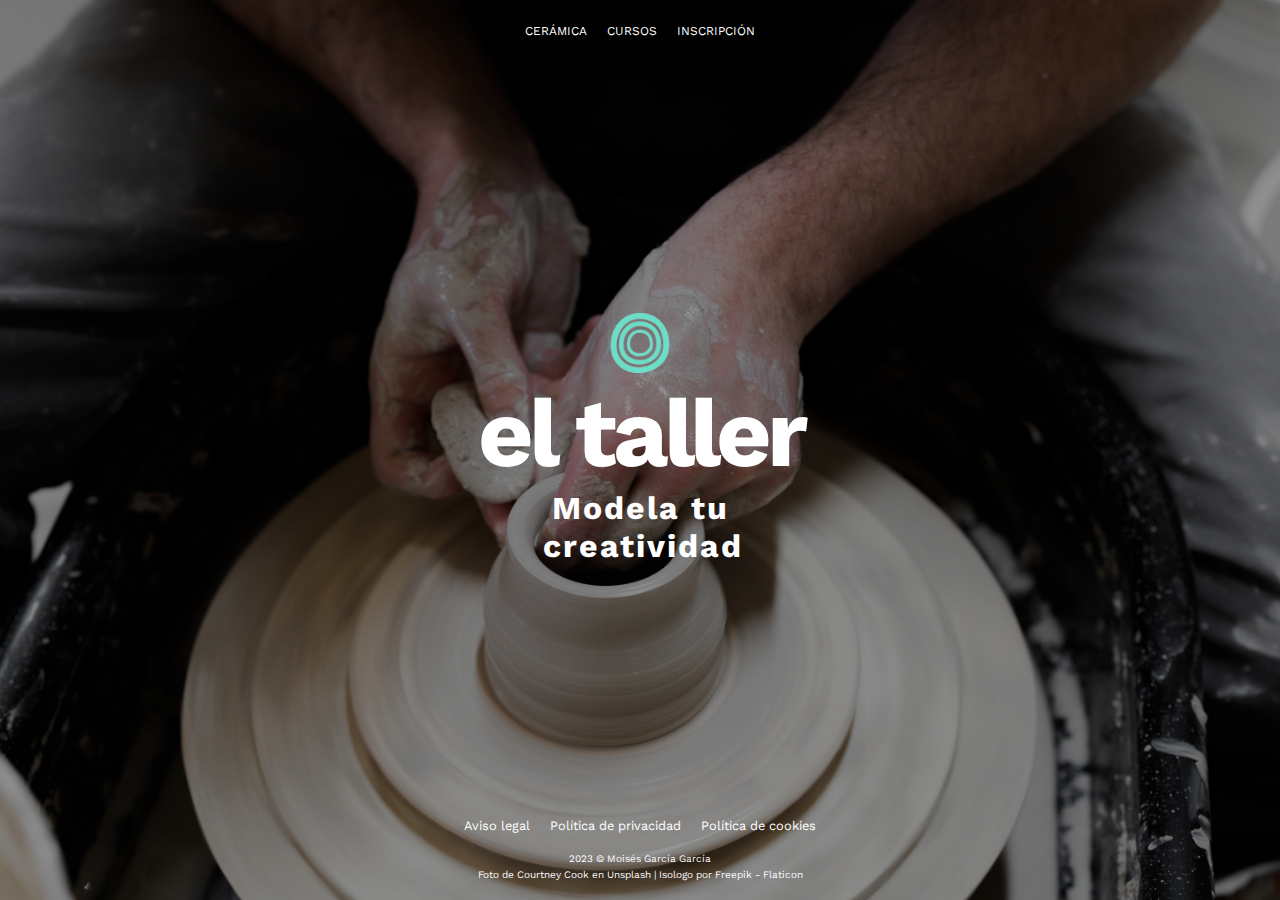
<file: index.html>
<!DOCTYPE html>
<!-- Declaramos que el documento es HTML5 -->
<html lang="es" id="portada">
<head>
    <!-- Definimos la codificación de caracteres como UTF-8 para soportar caracteres especiales como acentos y símbolos -->
    <meta charset="UTF-8">
    <!-- Ajustamos el diseño para que se adapte a diferentes tamaños de pantalla (responsive design) -->
    <meta name="viewport" content="width=device-width, initial-scale=1.0">
    <!-- Proporcionamos una descripción del contenido de la página, útil para motores de búsqueda -->
    <meta name="description" content="Página principal de un taller de alfarería.">
    <!-- Especificamos el título de la página que aparece en la pestaña del navegador -->
    <title>Pagina inicio del taller de alfarería</title>
    <!-- Enlazamos el archivo CSS que contiene los estilos de la página -->
    <link rel="stylesheet" href="css/estilos.css">
    <!-- Preconectamos con Google Fonts para mejorar la carga de fuentes personalizadas -->
    <link rel="preconnect" href="https://fonts.googleapis.com">
    <link rel="preconnect" href="https://fonts.gstatic.com" crossorigin>
    <!-- Enlazamos una fuente específica desde Google Fonts -->
    <link href="https://fonts.googleapis.com/css2?family=Work+Sans:ital,wght@0,100..900;1,100..900&display=swap" rel="stylesheet">
</head>
<!-- al bode li ponemos un classe para aplicar estilos globales -->
<body class="Texto--fondoNegro">
    <!-- Iniciamos el encabezado de la página -->
    <header class="index__sinfondo">
        <!-- Creamos un menú de navegación -->
        <nav>
            <!-- inicializamos la lista desordenada -->
            <ul id="portada--cabezera__masAbajo" class="portada--ul">
                <!-- Elemento de lista que contiene un enlace al apartado "Cerámica" -->
                <li>
                    <a href="que-es-la-ceramica.html" class="enlaces--NOTexto">CERÁMICA</a>
                </li>
                <!-- Elemento de lista que contiene un enlace al apartado "Cursos" -->
                <li>
                    <a href="cursos.html" class="enlaces--NOTexto">CURSOS</a>
                </li>
                <!-- Elemento de lista que contiene un enlace al apartado "Inscripción" -->
                <li>
                    <a href="inscripcion-cursos.html" class="enlaces--NOTexto">INSCRIPCIÓN</a>
                </li>
            </ul>
        </nav>
    </header>
    <!-- Inicio del contenido principal de la página -->
    <main>
        <!-- inicializamos una sección que contreda el contenido en sí -->
        <section>
            <!-- Mostramos el logotipo-->
            <img src="img/isologo-taller.png" alt="Isologo de El Taller" class="isologo">
            <!-- y el título principal con el nombre del taller -->
            <h1>el taller</h1>
            <!--por ultimo añadimos un p con un estilo propio -->
            <p class="portada-p">Modela tu creatividad</p>
        </section>
    </main>
    <!-- Inicio del pie de página -->
    <footer class="index__sinfondo" id="portada--footer">
        <!-- creamos una lista desordenada que contendrá los enlaces del footer -->
        <ul class="portada--ul">
            <!-- Elemento de lista con enlace al aviso legal -->
            <li>
                <a href="" class="enlaces--NOTexto">Aviso legal</a>
            </li>
            <!-- Elemento de lista con enlace a la política de privacidad -->
            <li>
                <a href="" class="enlaces--NOTexto">Política de privacidad</a>
            </li>
            <!-- Elemento de lista con enlace a la política de cookies -->
            <li>
                <a href="" class="enlaces--NOTexto">Política de cookies</a>
            </li>
        </ul>
        <!-- por útlimo tendremos un enlace con el autor de la página -->
        <p>2023 © Moisés García García</p>
        <!-- Créditos para la imagen y el isologo -->
        <p>Foto de 
            <a href="https://unsplash.com/@courtneymcook" class="enlaces--NOTexto">Courtney Cook</a> 
            en <a href="https://unsplash.com/es/fotos/QRVSQH7OeX4" class="enlaces--NOTexto">Unsplash</a> 
            | Isologo por <a href="https://www.flaticon.com/free-icons/circle" class="enlaces--NOTexto">Freepik - Flaticon</a></p>
    </footer>
</body>
</html>
</file>
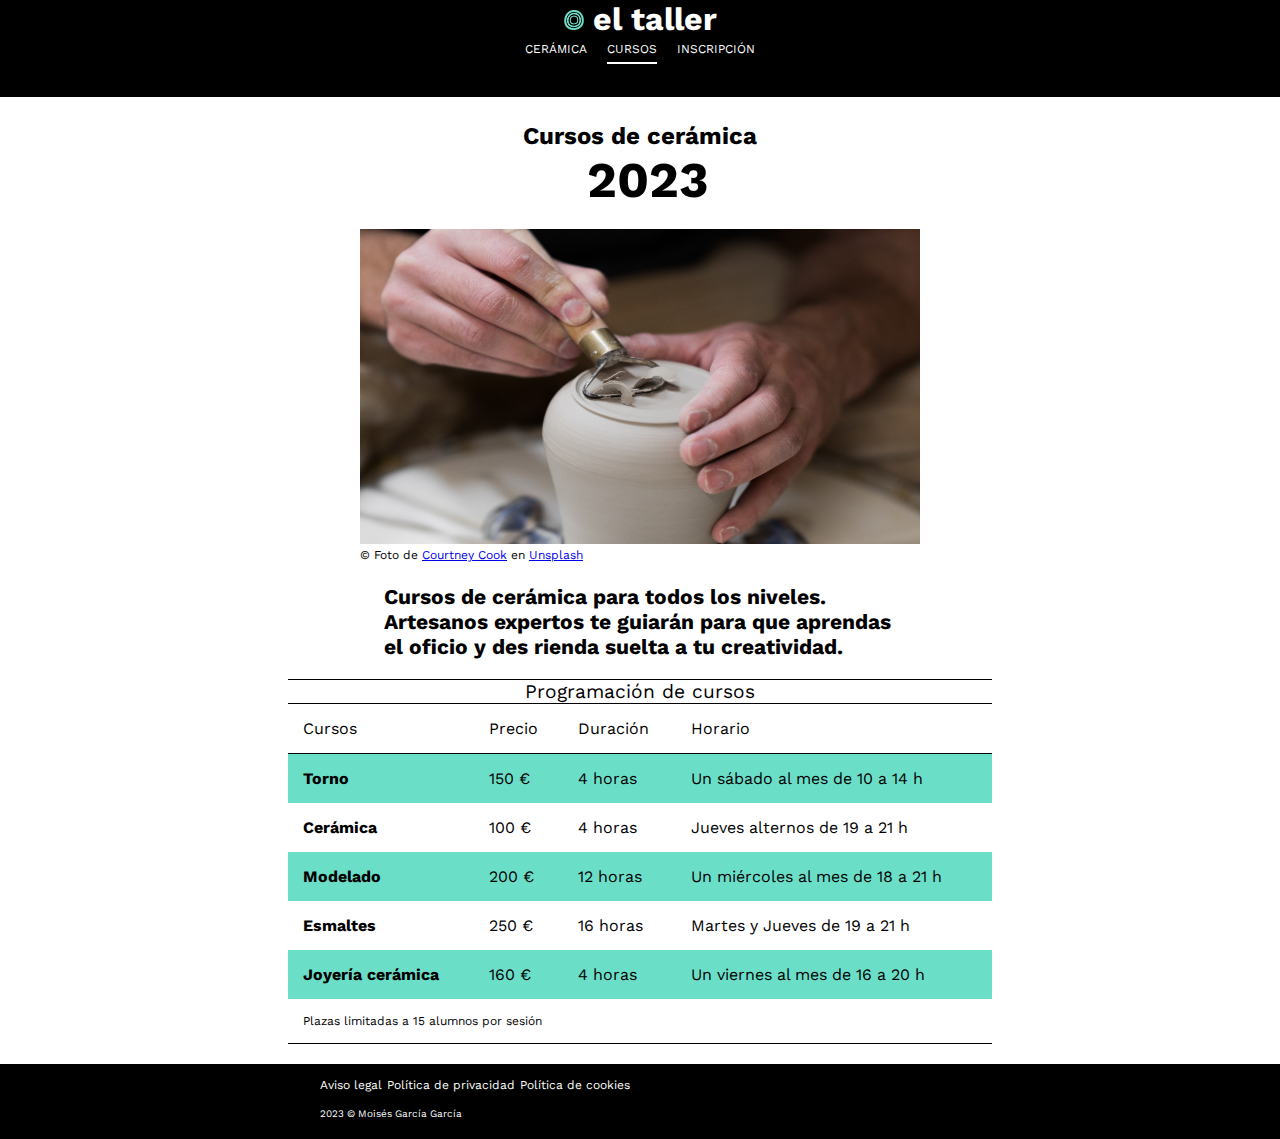
<file: cursos.html>
<!DOCTYPE html>
<!-- Indicamos que el documento es HTML5 -->
<html lang="es">
<head>
    <!-- Configuramos la codificación de caracteres a UTF-8 para soportar caracteres especiales como acentos -->
    <meta charset="UTF-8">
    <!-- Hacemos que el diseño sea responsive, adaptándose al tamaño de pantalla -->
    <meta name="viewport" content="width=device-width, initial-scale=1.0">
    <!-- Proporcionamos una breve descripción del contenido de la página, útil para motores de búsqueda -->
    <meta name="description" content="Página explicativa del curso de cerámica de 2023.">
    <!-- Título de la página que aparece en la pestaña del navegador -->
    <title>Curso de cerámica 2023</title>
    <!-- Enlazamos el archivo CSS donde se definen los estilos de la página -->
    <link rel="stylesheet" href="css/estilos.css">
    <!-- Preconectamos con Google Fonts para acelerar la carga de fuentes -->
    <link rel="preconnect" href="https://fonts.googleapis.com">
    <link rel="preconnect" href="https://fonts.gstatic.com" crossorigin>
    <!-- Enlazamos la fuente "Work Sans" desde Google Fonts -->
    <link href="https://fonts.googleapis.com/css2?family=Work+Sans:ital,wght@0,100..900;1,100..900&display=swap" rel="stylesheet">
</head>
<body>
    <!-- Encabezado de la página -->
    <header>
        <!-- Título principal con la imagen del logo y el nombre del taller -->
        <a href="index.html" id="enlace--titulo">
            <h1 class="Texto--fondoNegro">
                <img src="img/isologo-taller.png" alt="El Taller logo"> el taller
            </h1>
        </a>
        <!-- Menú de navegación -->
        <nav>
            <ul>
                <!-- Elemento de lista con enlace al apartado "Cerámica" -->
                <li>
                    <a href="que-es-la-ceramica.html" class="enlaces--NOTexto">CERÁMICA</a>
                </li>
                <!-- Elemento de lista con enlace al apartado "Cursos" con un id que indica que está activo -->
                <li>
                    <a href="cursos.html" id="enlace--activo" class="enlaces--NOTexto">CURSOS</a>
                </li>
                <!-- Elemento de lista con enlace al apartado "Inscripción" -->
                <li>
                    <a href="inscripcion-cursos.html" class="enlaces--NOTexto">INSCRIPCIÓN</a>
                </li>
            </ul>
        </nav>
    </header>
    <!-- Inicio del contenido principal de la página -->
    <main>
        <section>
            <!-- Subtítulo o título secundario para el contenido de cursos -->
            <h2>
                Cursos de cerámica
            </h2>
            <!-- Párrafo que indica el año del curso -->
            <p id="año">
                2023
            </p>
            <!-- Imagen relacionada con los cursos, con una leyenda que indica los créditos de la imagen -->
            <figure id="foto--curso">
                <img src="img/cursos-ceramica.jpg" alt="foto de Courtney en Unsplash ">
                <figcaption>
                    © Foto de <a href="https://unsplash.com/@courtneymcook">Courtney Cook</a> en <a href="https://unsplash.com/es/fotos/jZLozXwxgbo">Unsplash</a>
                </figcaption>
            </figure>
            <!-- Descripción breve de los cursos de cerámica ofrecidos -->
            <p id="p__gigante">
                Cursos de cerámica para todos los niveles. Artesanos expertos te guiarán para que aprendas el oficio y des rienda suelta a tu creatividad.
            </p>
            <!-- Tabla que muestra la programación de los cursos -->
            <table>
                <!-- Título de la tabla -->
                <caption>Programación de cursos</caption>
                <!-- Encabezado de la tabla que describe cada columna -->
                <thead>
                    <tr>
                        <th>Cursos</th>
                        <th>Precio</th>
                        <th>Duración</th>
                        <th>Horario</th>
                    </tr>
                </thead>
                <!-- Cuerpo de la tabla con información de cada curso -->
                <tbody>
                    <tr>
                        <td>Torno</td>
                        <td>150 €</td>
                        <td>4 horas</td>
                        <td>Un sábado al mes de 10 a 14 h</td>
                    </tr>
                    <tr>
                        <td>Cerámica</td>
                        <td>100 €</td>
                        <td>4 horas</td>
                        <td>Jueves alternos de 19 a 21 h</td>
                    </tr>
                    <tr>
                        <td>Modelado</td>
                        <td>200 €</td>
                        <td>12 horas</td>
                        <td>Un miércoles al mes de 18 a 21 h</td>
                    </tr>
                    <tr>
                        <td>Esmaltes</td>
                        <td>250 €</td>
                        <td>16 horas</td>
                        <td>Martes y Jueves de 19 a 21 h</td>
                    </tr>
                    <tr>
                        <td>Joyería cerámica</td>
                        <td>160 €</td>
                        <td>4 horas</td>
                        <td>Un viernes al mes de 16 a 20 h</td>
                    </tr>
                </tbody>
                <!-- Pie de la tabla que indica un mensaje adicional -->
                <tfoot>
                    <tr>
                        <td colspan="4" id="table--caption__abajo">Plazas limitadas a 15 alumnos por sesión</td>
                    </tr>
                </tfoot>
            </table>
        </section>
    </main>
    <!-- Pie de página con enlaces y derechos de autor -->
    <footer>
        <nav>
            <!-- Enlace al aviso legal -->
            <a href="#" class="enlaces--NOTexto">Aviso legal</a>
            <!-- Enlace a la política de privacidad -->
            <a href="#" class="enlaces--NOTexto">Política de privacidad</a>
            <!-- Enlace a la política de cookies -->
            <a href="#" class="enlaces--NOTexto">Política de cookies</a>
        </nav>
        <!-- Derechos de autor -->
        <p class="rubrica">2023 © Moisés García García</p>
    </footer>
</body>
</html>
</file>
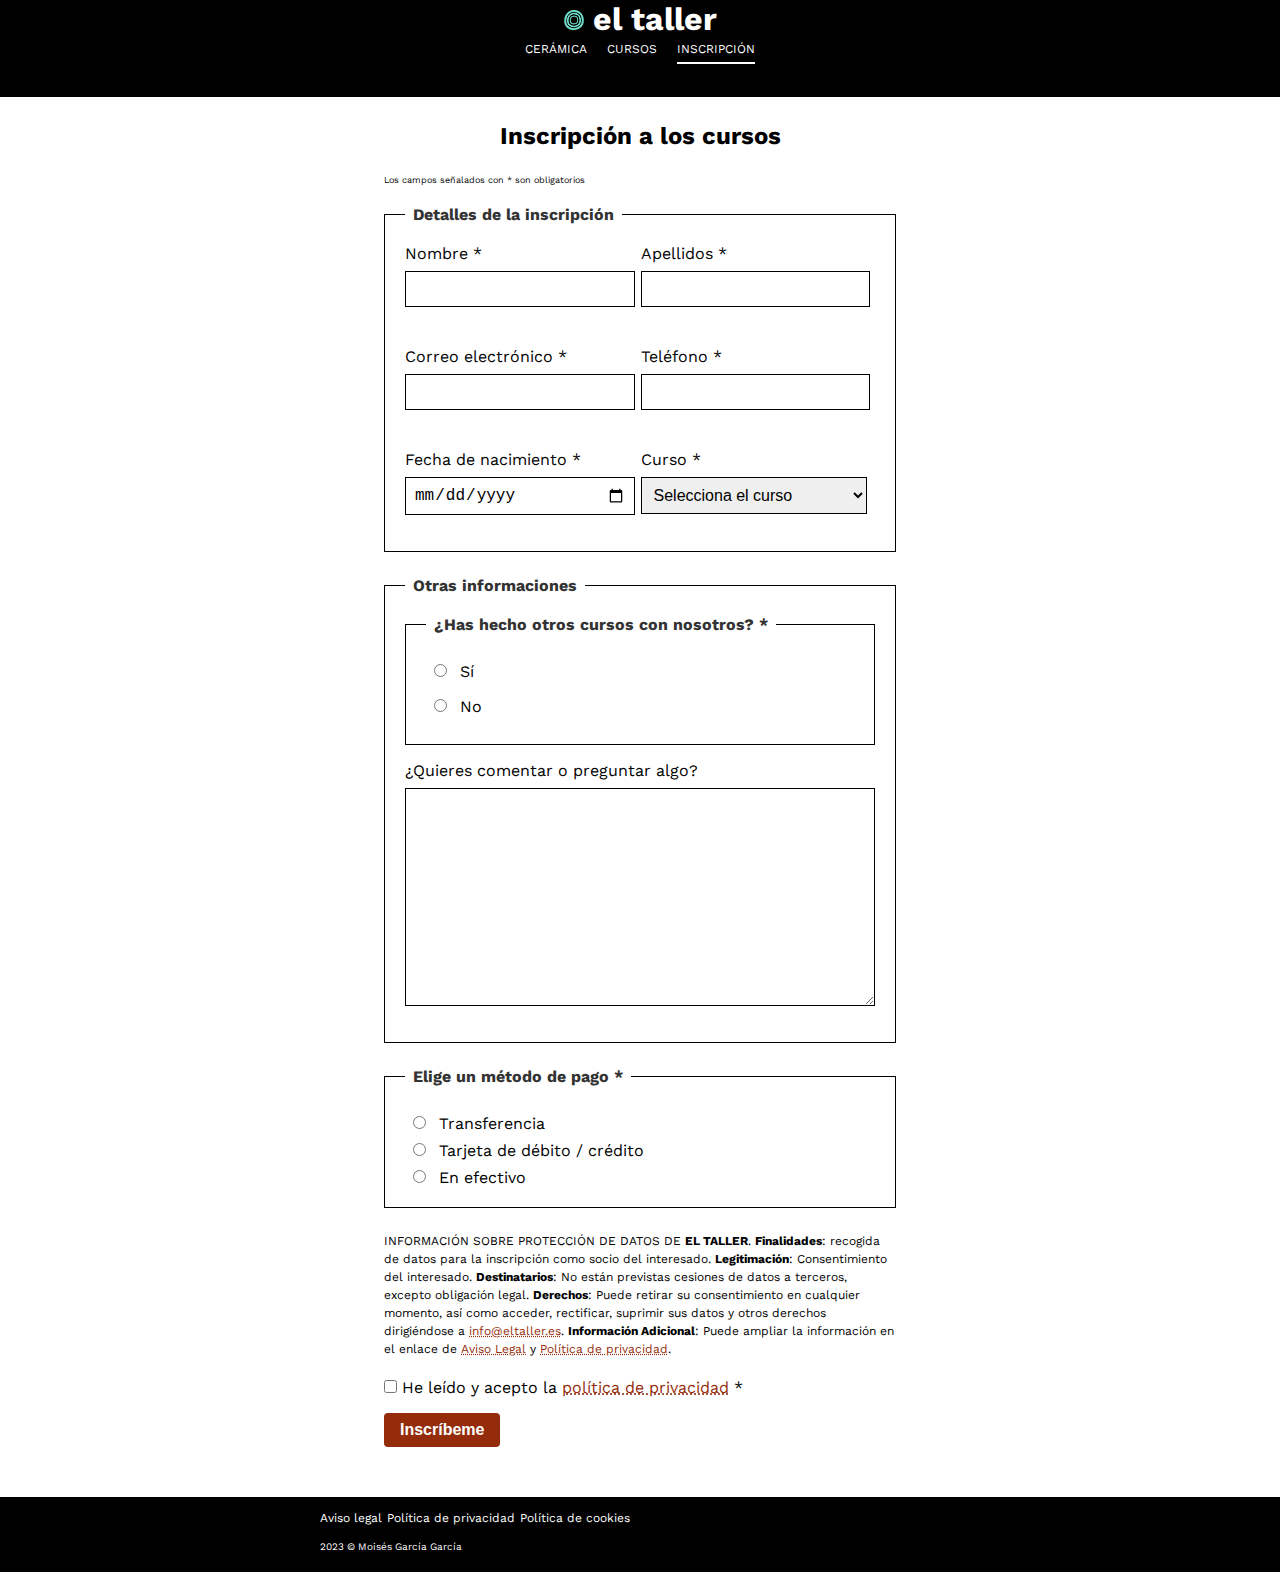
<file: inscripcion-cursos.html>
<!DOCTYPE html>
<!-- Declaramos que el documento sigue el estándar HTML5 -->
<html lang="es">
<head>
    <!-- Configuramos la codificación de caracteres UTF-8 para soportar caracteres especiales -->
    <meta charset="UTF-8">
    <!-- Hacemos el diseño responsive para que se adapte a diferentes tamaños de pantalla -->
    <meta name="viewport" content="width=device-width, initial-scale=1.0">
    <!-- Descripción breve de la página, útil para los motores de búsqueda -->
    <meta name="description" content="Página de inscripción a los cursos de alfarería.">
    <!-- Título que aparece en la pestaña del navegador -->
    <title>Página inscripción curso alfarería</title>
    <!-- Enlazamos el archivo CSS de estilos -->
    <link rel="stylesheet" href="css/estilos.css">
    <!-- Preconexiones a Google Fonts para mejorar la carga de fuentes -->
    <link rel="preconnect" href="https://fonts.googleapis.com">
    <link rel="preconnect" href="https://fonts.gstatic.com" crossorigin>
    <!-- Fuente "Work Sans" desde Google Fonts -->
    <link href="https://fonts.googleapis.com/css2?family=Work+Sans:ital,wght@0,100..900;1,100..900&display=swap" rel="stylesheet">
</head>
<body>
    <!-- Encabezado principal de la página -->
    <header>
        <!-- Título del taller con el logo y el nombre "el taller" -->
        <a href="index.html" id="enlace--titulo">
            <h1 class="Texto--fondoNegro">
                <img src="img/isologo-taller.png" alt="El Taller logo"> el taller
            </h1>
        </a>
        <!-- Menú de navegación principal -->
        <nav>
            <ul>
                <!-- Enlace a la página de "Cerámica" -->
                <li>
                    <a href="que-es-la-ceramica.html" class="enlaces--NOTexto">CERÁMICA</a>
                </li>
                <!-- Enlace a la página de "Cursos" -->
                <li>
                    <a href="cursos.html" class="enlaces--NOTexto">CURSOS</a>
                </li>
                <!-- Enlace a la página de "Inscripción" con id para indicar que está activo -->
                <li>
                    <a href="inscripcion-cursos.html" id="enlace--activo" class="enlaces--NOTexto">INSCRIPCIÓN</a>
                </li>
            </ul>
        </nav>
    </header>

    <!-- Contenido principal de la página -->
    <main>
        <!-- Formulario de inscripción -->
        <form action="#" method="post">
            <!-- Título del formulario -->
            <h2>Inscripción a los cursos</h2>
            <!-- Indicamos que algunos campos son obligatorios -->
            <p class="formulario--p">Los campos señalados con * son obligatorios</p>
        
            <!-- Primer grupo de campos del formulario -->
            <fieldset class="column-container">
                <legend>Detalles de la inscripción</legend>
                
                <!-- Campo de texto para el nombre -->
                <div class="form-group">
                    <label for="nombre">Nombre *</label>
                    <input type="text" id="nombre" name="nombre" required
                           pattern="^[A-Za-zÀ-ÿ' -]{2,64}$" maxlength="64"
                           title="El nombre debe contener entre 2 y 64 caracteres y solo puede incluir letras, apóstrofes o guiones.">
                </div>
        
                <!-- Campo de texto para los apellidos -->
                <div class="form-group">
                    <label for="apellidos">Apellidos *</label>
                    <input type="text" id="apellidos" name="apellidos" required
                           pattern="^[A-Za-zÀ-ÿ' -]{2,128}$" maxlength="128"
                           title="Los apellidos deben contener entre 2 y 128 caracteres y solo pueden incluir letras, apóstrofes o guiones.">
                </div>
        
                <!-- Campo de correo electrónico -->
                <div class="form-group">
                    <label for="correo">Correo electrónico *</label>
                    <input type="email" id="correo" name="correo" required
                           title="Por favor, introduce una dirección de correo electrónico válida.">
                </div>
        
                <!-- Campo para el teléfono -->
                <div class="form-group">
                    <label for="telefono">Teléfono *</label>
                    <input type="tel" id="telefono" name="telefono" required
                           pattern="[0-9]{9,15}"
                           title="El teléfono debe contener entre 9 y 15 dígitos.">
                </div>
        
                <!-- Campo de fecha de nacimiento -->
                <div class="form-group">
                    <label for="fecha_nacimiento">Fecha de nacimiento *</label>
                    <input type="date" id="fecha_nacimiento" name="fecha_nacimiento" required
                           title="Por favor, selecciona una fecha de nacimiento válida.">
                </div>
        
                <!-- Menú desplegable para seleccionar el curso -->
                <div class="form-group">
                    <label for="curso">Curso *</label>
                    <select id="curso" name="curso" required>
                        <option value="">Selecciona el curso</option>
                        <option value="torno">Torno</option>
                        <option value="ceramica">Cerámica</option>
                        <option value="modelado">Modelado</option>
                        <option value="esmaltes">Esmaltes</option>
                        <option value="joyeria">Joyería cerámica</option>
                    </select>
                </div>
            </fieldset>
        
            <!-- Segundo grupo de campos: otras informaciones -->
            <fieldset>
                <legend>Otras informaciones</legend>
        
                <!-- Pregunta si ha hecho otros cursos -->
                <fieldset class="form-group">
                    <legend>¿Has hecho otros cursos con nosotros? *</legend>
                    <div class="radio-group">
                        <label><input type="radio" id="curso_si" name="otros_cursos" value="si" required> Sí</label>
                        <label><input type="radio" id="curso_no" name="otros_cursos" value="no" required> No</label>
                    </div>
                </fieldset>
        
                <!-- Campo de texto para comentarios adicionales -->
                <div class="form-group">
                    <label for="comentarios">¿Quieres comentar o preguntar algo?</label>
                    <textarea id="comentarios" name="comentarios" rows="4"></textarea>
                </div>
            </fieldset>
        
            <!-- Grupo de campos para elegir el método de pago -->
            <fieldset>
                <legend>Elige un método de pago *</legend>
                <div class="radio-group">
                    <label><input type="radio" id="transferencia" name="pago" value="transferencia" required> Transferencia</label>
                    <label><input type="radio" id="tarjeta" name="pago" value="tarjeta" required> Tarjeta de débito / crédito</label>
                    <label><input type="radio" id="efectivo" name="pago" value="efectivo" required> En efectivo</label>
                </div>
            </fieldset>
        
            <!-- Información sobre protección de datos -->
            <div class="privacy-info">
                <p class="formulario--p__privacidad">
                    INFORMACIÓN SOBRE PROTECCIÓN DE DATOS DE <span class="texto__oscuro">EL TALLER</span>. <span class="texto__oscuro">Finalidades</span>: recogida de datos para la inscripción como socio del interesado. <span class="texto__oscuro">Legitimación</span>: Consentimiento del interesado. <span class="texto__oscuro">Destinatarios</span>: No están previstas cesiones de datos a terceros, excepto obligación legal. <span class="texto__oscuro">Derechos</span>: Puede retirar su consentimiento en cualquier momento, así como acceder, rectificar, suprimir sus datos y otros derechos dirigiéndose a <a href="mailto:info@eltaller.es" class="enlaces--textoBoton">info@eltaller.es</a>. <span class="texto__oscuro">Información Adicional</span>: Puede ampliar la información en el enlace de <a href="#" class="enlaces--textoBoton">Aviso Legal</a> y <a href="#" class="enlaces--textoBoton">Política de privacidad</a>.
                </p>
                <!-- Checkbox para aceptar la política de privacidad -->
                <div class="checkbox-group">
                    <label><input type="checkbox" id="privacidad" name="privacidad" required> He leído y acepto la <a href="#" class="enlaces--textoBoton">política de privacidad</a> *</label>
                </div>
            </div>
        
            <!-- Botón de envío del formulario -->
            <button type="submit">Inscríbeme</button>
        </form>
    </main>

    <!-- Pie de página con enlaces y derechos de autor -->
    <footer>
        <nav>
            <!-- Enlace al aviso legal -->
            <a href="#" class="enlaces--NOTexto">Aviso legal</a>
            <!-- Enlace a la política de privacidad -->
            <a href="#" class="enlaces--NOTexto">Política de privacidad</a>
            <!-- Enlace a la política de cookies -->
            <a href="#" class="enlaces--NOTexto">Política de cookies</a>
        </nav>
        <!-- Derechos de autor -->
        <p class="rubrica">2023 © Moisés García García</p>
    </footer>
</body>
</html>
</file>
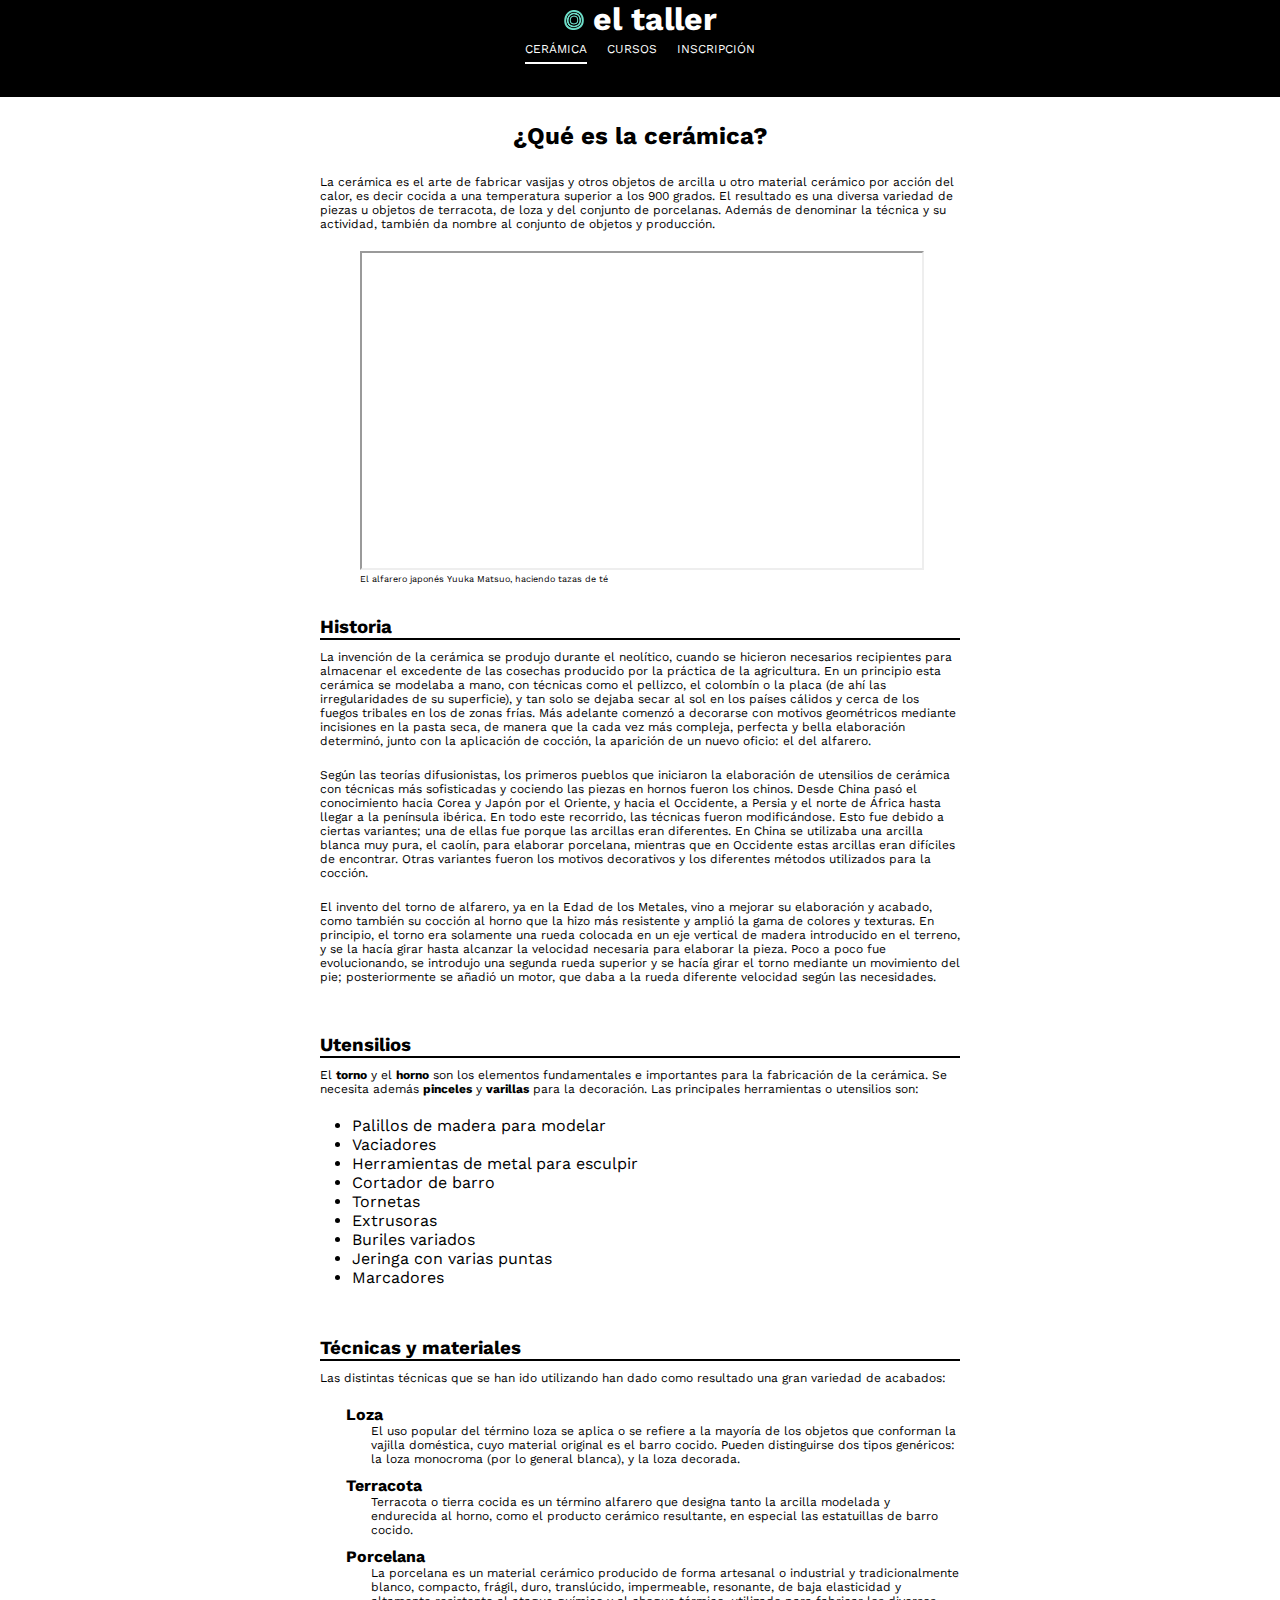
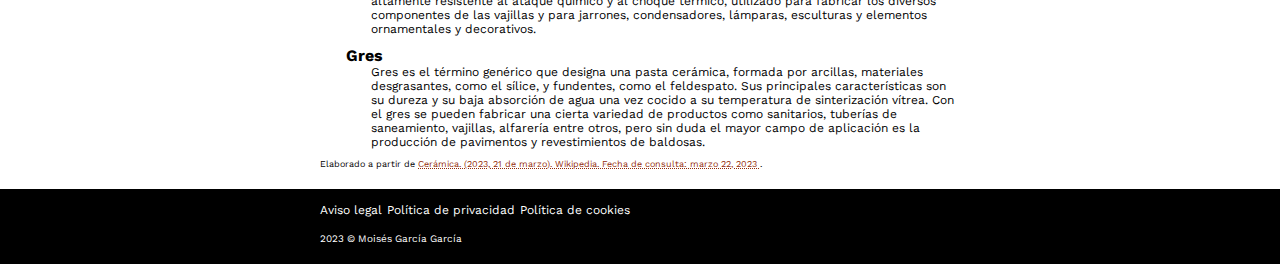
<file: que-es-la-ceramica.html>
<!DOCTYPE html>
<html lang="es">
<head>
    <!-- Declaramos el documento como HTML5 y definimos la codificación de caracteres y la adaptación a pantallas móviles -->
    <meta charset="UTF-8">
    <meta name="viewport" content="width=device-width, initial-scale=1.0">
    
    <!-- Meta descripción de la página y título en la pestaña del navegador -->
    <meta name="description" content="Página explicativa de la alfareria.">
    <title>¿Qué es la cerámica?</title>

    <!-- Conexión con la hoja de estilos y fuentes de Google -->
    <link rel="stylesheet" href="css/estilos.css">
    <link rel="preconnect" href="https://fonts.googleapis.com">
    <link rel="preconnect" href="https://fonts.gstatic.com" crossorigin>
    <link href="https://fonts.googleapis.com/css2?family=Work+Sans:ital,wght@0,100..900;1,100..900&display=swap" rel="stylesheet">
</head>
<body>
    <!-- Encabezado principal con logo y nombre de la organización -->
    <header>
        <a href="index.html" id="enlace--titulo">
            <h1 class="Texto--fondoNegro">
                <img src="img/isologo-taller.png" alt="El Taller logo"> el taller
            </h1>
        </a>
        <!-- Menú de navegación con enlaces a otras páginas del sitio -->
        <nav>
            <ul>
                <li>
                    <a href="que-es-la-ceramica.html" id="enlace--activo">CERÁMICA</a>
                </li>
                <li>
                    <a href="cursos.html" class="enlaces--NOTexto">CURSOS</a>
                </li>
                <li>
                    <a href="inscripcion-cursos.html" class="enlaces--NOTexto">INSCRIPCIÓN</a>
                </li>
            </ul>
        </nav>
    </header>
    
    <!-- Contenido principal de la página -->
    <main>
        <!-- Título principal del contenido -->
        <h2>¿Qué es la cerámica?</h2>
        
        <!-- Primer párrafo explicativo sobre la cerámica -->
        <p>
            La cerámica es el arte de fabricar vasijas y otros objetos 
            de arcilla u otro material cerámico por acción del calor, 
            es decir cocida a una temperatura superior a los 900 grados. 
            El resultado es una diversa variedad de piezas u objetos de 
            terracota, de loza y del conjunto de porcelanas. Además de 
            denominar la técnica y su actividad, también da nombre al 
            conjunto de objetos y producción.
        </p>

        <!-- Video de YouTube con descripción en el pie de figura -->
        <figure> 
            <!-- Iframe del video, asegurarse de que sea responsivo en CSS -->
            <iframe src="https://www.youtube.com/embed/teqrk5vitto?si=IjLgiBCEEhF1gfgF"
            title="Yuuka Matsuo hace tazas de te"
            allow="accelerometer; autoplay; clipboard-write; encrypted-media; gyroscope; picture-in-picture; web-share" 
            referrerpolicy="strict-origin-when-cross-origin" allowfullscreen>
            </iframe>
            <figcaption>
                El alfarero japonés Yuuka Matsuo, haciendo tazas de té
            </figcaption>
        </figure> 

        <!-- Sección de historia de la cerámica -->
        <section>
            <h3>Historia</h3>
            <p>
                La invención de la cerámica se produjo durante el neolítico, 
                cuando se hicieron necesarios recipientes para almacenar el 
                excedente de las cosechas producido por la práctica de la 
                agricultura. En un principio esta cerámica se modelaba a mano, 
                con técnicas como el pellizco, el colombín o la placa (de ahí 
                las irregularidades de su superficie), y tan solo se dejaba 
                secar al sol en los países cálidos y cerca de los fuegos 
                tribales en los de zonas frías. Más adelante comenzó a 
                decorarse con motivos geométricos mediante incisiones en la 
                pasta seca, de manera que la cada vez más compleja, perfecta y 
                bella elaboración determinó, junto con la aplicación de cocción, 
                la aparición de un nuevo oficio: el del alfarero.
            </p>
            <!-- Más párrafos de la historia de la cerámica -->
            <p>
                Según las teorías difusionistas, los primeros pueblos que 
                iniciaron la elaboración de utensilios de cerámica con técnicas 
                más sofisticadas y cociendo las piezas en hornos fueron los chinos. 
                Desde China pasó el conocimiento hacia Corea y Japón por el Oriente, 
                y hacia el Occidente, a Persia y el norte de África hasta llegar a 
                la península ibérica. En todo este recorrido, las técnicas fueron 
                modificándose. Esto fue debido a ciertas variantes; una de ellas fue 
                porque las arcillas eran diferentes. En China se utilizaba una 
                arcilla blanca muy pura, el caolín, para elaborar porcelana, mientras 
                que en Occidente estas arcillas eran difíciles de encontrar. Otras 
                variantes fueron los motivos decorativos y los diferentes métodos 
                utilizados para la cocción.
            </p>
            <p>
                El invento del torno de alfarero, ya en la Edad de los Metales, 
                vino a mejorar su elaboración y acabado, como también su cocción 
                al horno que la hizo más resistente y amplió la gama de colores 
                y texturas. En principio, el torno era solamente una rueda colocada 
                en un eje vertical de madera introducido en el terreno, y se la 
                hacía girar hasta alcanzar la velocidad necesaria para elaborar 
                la pieza. Poco a poco fue evolucionando, se introdujo una segunda 
                rueda superior y se hacía girar el torno mediante un movimiento 
                del pie; posteriormente se añadió un motor, que daba a la rueda 
                diferente velocidad según las necesidades.
            </p>
        </section>

        <!-- Sección de utensilios utilizados en la cerámica -->
        <section>
            <h3>Utensilios</h3>
            <p>
                El <span class="texto__oscuro">torno</span> y el <span class="texto__oscuro">horno</span> son los elementos fundamentales e importantes 
                para la fabricación de la cerámica. Se necesita además <span class="texto__oscuro">pinceles</span> y 
                <span class="texto__oscuro">varillas</span> para la decoración. Las principales herramientas o 
                utensilios son:
            </p>
            <ul>
                <li>Palillos de madera para modelar</li>
                <li>Vaciadores</li>
                <li>Herramientas de metal para esculpir</li>
                <!-- Lista de utensilios de cerámica -->
                <li>Cortador de barro</li>
                <li>Tornetas</li>
                <li>Extrusoras</li>
                <li>Buriles variados</li>
                <li>Jeringa con varias puntas</li>
                <li>Marcadores</li>
            </ul>
        </section>

        <!-- Sección de técnicas y materiales utilizados en la cerámica -->
        <section>
            <h3>Técnicas y materiales</h3>
            <p>Las distintas técnicas que se han ido utilizando han dado como resultado una gran variedad de acabados:</p>
            <dl>
                <dt>Loza</dt>
                <dd>
                    El uso popular del término loza se aplica o se refiere a la mayoría de los objetos que conforman la vajilla doméstica, cuyo material original es el barro cocido. Pueden distinguirse dos tipos genéricos: la loza monocroma (por lo general blanca), y la loza decorada.
                </dd>
                <dt>Terracota</dt>
                <dd>
                    Terracota o tierra cocida es un término alfarero que designa tanto la arcilla modelada y endurecida al horno, como el producto cerámico resultante, en especial las estatuillas de barro cocido.
                </dd>
                
                <dt>Porcelana</dt>
                <dd>
                    La porcelana es un material cerámico producido de forma artesanal o industrial y tradicionalmente blanco, compacto, frágil, duro, translúcido, impermeable, resonante, de baja elasticidad y altamente resistente al ataque químico y al choque térmico, utilizado para fabricar los diversos componentes de las vajillas y para jarrones, condensadores, lámparas, esculturas y elementos ornamentales y decorativos.
                </dd>
                <dt>Gres</dt>
                <dd>
                    Gres es el término genérico que designa una pasta cerámica, formada por arcillas, materiales desgrasantes, como el sílice, y fundentes, como el feldespato. Sus principales características son su dureza y su baja absorción de agua una vez cocido a su temperatura de sinterización vítrea. Con el gres se pueden fabricar una cierta variedad de productos como sanitarios, tuberías de saneamiento, vajillas, alfarería entre otros, pero sin duda el mayor campo de aplicación es la producción de pavimentos y revestimientos de baldosas. 
                </dd>
            </dl>
        </section>


        <!-- Fuente del contenido en el pie de la sección principal -->
        <p class="p__masPequeño">
            Elaborado a partir de 
            <a href="https://es.wikipedia.org/w/index.php?title=Cer%C3%A1mica&oldid=150039390" class="enlaces--textoBoton">
                Cerámica. (2023, 21 de marzo). Wikipedia. Fecha de consulta: marzo 22, 2023
            </a>.
        </p>
    </main>

    <!-- Footer con enlaces a políticas y derechos de autor -->
    <footer>
        <nav>
            <a href="#" class="enlaces--NOTexto">Aviso legal</a>
            <a href="#" class="enlaces--NOTexto">Política de privacidad</a>
            <a href="#" class="enlaces--NOTexto">Política de cookies</a>
        </nav>
        <p class="rubrica">2023 © Moisés García García</p>
    </footer>
</body>
</html>
</file>
<file: css/estilos.css>
/* Reset general para remover márgenes y padding predeterminados */
* {
    margin: 0;
    padding: 0;
}

/* Configuración básica para el cuerpo de la página */
body, html {
    width: 100%; /* Ancho completo de la pantalla */
    height: 100%; /* Alto completo de la pantalla */
    font-family: 'Work Sans'; /* Fuente principal */
    color: #000000; /* Color de texto negro */
    display: flex; /* Flexbox para estructura */
    font-weight: 400; /* Peso de fuente regular */
    flex-direction: column; /* Elementos en columna */
    justify-content: space-between; /* Espacio entre header y footer */
    align-items: center; /* Elementos centrados */
}
/* Estilo del encabezado */
header {
    background-color: #000000; /* Fondo negro */
    width: 100%; /* Ancho completo */
    display: flex; /* Estructura con flexbox */
    font-weight: 400; /* Peso de fuente regular */
    flex-direction: column; /* Columnas para alinear elementos */
    justify-content: space-between; /* Espacio entre elementos */
    align-items: center; /* Centrado */
    padding-bottom: 40px; /* Espaciado inferior */
}

/* Estilo para el logo en el encabezado */
header img {
    width: 20px; /* Ancho del logo */
}

/* Navegación en el encabezado */
header nav ul {
    display: flex; /* Elementos en línea */
    gap: 20px; /* Espacio entre elementos */
    list-style-type: none; /* Quita viñetas */
}

/* Estilo de los enlaces de navegación */
nav a {
    text-decoration: none; /* Quita subrayado */
    font-size: 0.75rem; /* Tamaño de texto */
    color: #FFFFFF; /* Color de texto blanco */
}

/* Título principal en el main */
main h1 {
    font-size: 6rem; /* Tamaño grande */
    font-weight: 700; /* Fuente negrita */
    letter-spacing: -5px; /* Espaciado negativo entre letras */
}

/* Estilo de subtítulos */
h2 {
    text-align: center; /* Centrado */
    margin: 25px; /* Espaciado superior e inferior */
}

/* Estilo de encabezados h3 */
h3 {
    font-weight: 700; /* Fuente negrita */
    max-width: 50%; /* Ancho máximo al 50% */
    margin: 50px auto 10px auto; /* Márgenes verticales */
    border-bottom: 2px solid black; /* Línea inferior */
}


/* Encabezado h4 */
h4 {
    font-weight: 700; /* Fuente negrita */
    max-width: 50%; /* Ancho máximo */
    margin: -10px auto 10px auto; /* Márgenes */
}

/* Estilo de párrafos en el main */
main p {
    font-weight: 400; /* Fuente regular */
    font-size: 0.75rem; /* Tamaño pequeño */
    max-width: 50%; /* Ancho máximo */
    margin: 0 auto; /* Centrado horizontal */
    margin-bottom: 20px; /* Espaciado inferior */
}
/* Artículos dentro de secciones */
section article {
    font-weight: 700; /* Fuente negrita */
    margin-left: 3%; /* Margen izquierdo */
}

/* Párrafos en artículos */
article p {
    padding-left: 4.5%; /* Sangría izquierda */
}
section dl {
    max-width: 50%; /* Ancho máximo para la lista */
    margin: 0 auto; /* Centrado horizontal */
}

/* Estilo para cada término de definición */
section dl dt {
    font-weight: 700; /* Fuente negrita */
    margin-left: 4%; /* Margen izquierdo */
    font-size: 1rem; /* Tamaño de fuente */
}

/* Estilo para cada descripción de término */
section dl dd {
    font-weight: 400; /* Fuente regular */
    padding-left: 8%; /* Sangría izquierda */
    margin-bottom: 10px; /* Espaciado inferior */
    font-size: 0.75rem; /* Tamaño de fuente */
}

/* Estilo de figura para videos */
figure {
    width: 560px; /* Ancho fijo */
    height: 315px; /* Alto fijo */
    text-align: center; /* Texto centrado */
    margin: 0 auto; /* Centrado */
}

/* Iframe para videos */
iframe {
    width: 100%; /* Ancho completo del contenedor */
    height: 100%; /* Alto completo */
}
figcaption {
    text-align: left; /* Alineación izquierda */
    font-size: 0.5625rem; /* Tamaño de texto pequeño */
}

/* Lista en sección */
section ul {
    margin-left: 27.5%; /* Margen izquierdo */
}
/* Estilo del pie de página */
footer {
    background-color: #000000; /* Fondo negro */
    color: #FFFFFF; /* Texto blanco */
    width: 100%; /* Ancho completo */
}

/* Navegación en el pie de página */
footer nav {
    padding-left: 25%; /* Margen izquierdo */
    padding-top: 10px; /* Margen superior */
}
/* Enlaces en el pie de página */
footer a {
    color: white; /* Color blanco */
    text-decoration: none; /* Sin subrayado */
}

/* Lista en el pie de página */
footer ul {
    margin-bottom: 20px; /* Margen inferior */
}
/* Texto en el pie de página */
footer p {
    margin-top: 5px; /* Margen superior */
    font-size: 0.625rem; /* Tamaño de texto */
}

/* Estilo de tablas */
table {
    width: 55%; /* Ancho relativo */
    border-collapse: collapse; /* Colapsa bordes */
    margin: 20px auto; /* Centrado con margen */
    font-size: 1rem; /* Tamaño de texto */
}

/* Estilo del caption de tabla */
caption {
    font-weight: 400; /* Fuente regular */
    font-size: 1.2rem; /* Tamaño mayor */
    border-top: 1px solid #000000; /* Línea superior */
    border-bottom: 1px solid #000000; /* Línea inferior */
}

/* Celdas de tabla */
th, td {
    padding: 15px; /* Espaciado interior */
    text-align: left; /* Alineación izquierda */
}
/* Estilo de encabezados de tabla */
th {
    font-weight: 400; /* Fuente regular */
}

/* Primera columna de cada fila */
tr td:first-child {
    font-weight: 700; /* Fuente negrita */
}
/* Estilos para el cuerpo de la tabla */
tbody {
    border-top: 1px solid #000000; /* Agrega una línea superior al contenido del tbody */
}

/* Filas impares en el cuerpo de la tabla */
tbody tr:nth-child(odd) {
    background-color: #6BDEC8; /* Color de fondo para filas impares */
}

/* Estilo del pie de tabla */
#table--caption__abajo {
    text-align: left; /* Alinea el texto a la izquierda */
    border-bottom: 1px solid #000000; /* Línea inferior */
    font-weight: 400; /* Peso de fuente regular */
    font-size: 0.75rem; /* Tamaño de fuente pequeño */
}

/* Estilos generales para el formulario */
form {
    margin: 20px auto; /* Centra el formulario horizontalmente y le da espacio arriba y abajo */
    max-width: 40%; /* Define un ancho máximo para el formulario */
    margin-bottom: 50px; /* Espacio inferior */
}
/* Estilos para los grupos de campo del formulario */
fieldset {
    border: 1px solid #000000; /* Borde alrededor del grupo de campos */
    padding: 20px; /* Espaciado interno */
    margin-bottom: 1.5rem; /* Espacio inferior */
}

/* Estilos para el texto de la leyenda del fieldset */
legend {
    font-weight: bold; /* Texto en negrita */
    color: #333; /* Color del texto */
    padding: 0 0.5rem; /* Espaciado horizontal alrededor del texto */
}

/* Estilos para el botón de envío */
button[type="submit"] {
    display: inline-block; /* Botón en línea */
    padding: 0.5rem 1rem; /* Espaciado alrededor del texto */
    font-size: 1rem; /* Tamaño de fuente */
    font-weight: bold; /* Texto en negrita */
    color: white; /* Color del texto */
    background-color: #942C0B; /* Color de fondo */
    border: none; /* Sin borde */
    border-radius: 4px; /* Borde redondeado */
    cursor: pointer; /* Cambia el cursor a mano */
    margin-top: 1rem; /* Espacio superior */
    margin-left: 0; /* Alineación a la izquierda */
}

/* Estilo para el botón al pasar el ratón */
button[type="submit"]:hover {
    background-color: #f0c040; /* Color de fondo al pasar el cursor */
}

/* Grupo de formulario para entradas en columna */
.form-group {
    display: flex; /* Flex para organización */
    flex-direction: column; /* Apila los elementos en columna */
    margin-bottom: 1rem; /* Espacio inferior */
}

/* Estilos para las etiquetas de los grupos de formulario */
.form-group label {
    font-weight: 400; /* Peso de fuente regular */
    margin-bottom: 0.5rem; /* Espacio inferior para separación */
}
/* Estilos para las entradas de formulario, select y textarea */
.form-group input,
.form-group select,
.form-group textarea {
    padding: 0.5rem; /* Espaciado interno */
    border: 1px solid #000000; /* Borde de las entradas */
    font-size: 1rem; /* Tamaño de fuente */
}

/* Mínimo alto del área de comentarios */
#comentarios { 
    min-height: 200px; /* Altura mínima del área de comentarios */
}
/* Grupo de radio botones */
.radio-group {
    display: flex; /* Flex para organización */
    flex-direction: column; /* Apila elementos en columna */
    gap: 0.5rem; /* Espacio entre opciones */
    margin-top: 0.5rem; /* Espacio superior */
}

/* Estilo de las etiquetas de los radio botones */
.radio-group label {
    display: inline-block; /* Alinea en bloque en línea */
    margin-left: 0.5rem; /* Espacio entre el botón y la etiqueta */
    font-weight: normal; /* Peso normal de fuente */
}

.radio-group input[type="radio"] {
    margin-right: 0.5rem; /* Espacio entre el botón y la etiqueta */
}
/* Contenedor en columnas */
.column-container {
    display: flex; /* Flex para organización */
    gap: 1.5rem; /* Espacio entre columnas */
    flex-wrap: wrap; /* Permite envolver elementos en múltiples líneas */
}

/* Configuración de ancho de las columnas del formulario */
.column-container .form-group {
    flex: 0 0 45%; /* Ancho de cada columna */
    box-sizing: border-box; /* Incluye padding en el ancho */
}
/* Asegura que las etiquetas y entradas se extiendan en columnas */
.column-container .form-group label,
.column-container .form-group input {
    width: 100%; /* Ancho completo en columna */
}

/* Ancho del select en columnas */
.column-container .form-group select {
    width: 107%; /* Ancho ajustado */
}
/* Texto en formularios */
.formulario--p {
    font-weight: 400; /* Peso de fuente regular */
    font-size: 0.5625rem; /* Fuente pequeña */
    max-width: 100%; /* Ancho máximo */
    margin: 0 auto; /* Centración automática */
    margin-bottom: 20px; /* Espacio inferior */
}

/* Texto de privacidad */
.formulario--p__privacidad {
    font-weight: 400; /* Peso de fuente regular */
    font-size: 0.75rem; /* Tamaño de fuente */
    max-width: 100%; /* Ancho máximo */
    margin: 0 auto; /* Centración automática */
    margin-bottom: 20px; /* Espacio inferior */
    line-height: 1.5; /* Altura de línea */
}
/* Fondo de portada con imagen */
#portada {
    background-image: url('../img/home-hero.jpg'); /* Imagen de fondo */
    background-size: cover; /* Ajusta la imagen para cubrir el área de fondo */
    background-position: center; /* Centra la imagen */
    text-align: center; /* Centra el texto dentro del div */
}

/* Lista en la portada */
.portada--ul {
    display: flex; /* Organiza elementos en línea */
    gap: 20px; /* Espacio entre elementos */
    list-style-type: none; /* Sin viñetas */
}

/* Espaciado superior en la cabecera de portada */
#portada--cabezera__masAbajo {
    padding-top: 20px; /* Añade espacio superior */
}

/* Estilos para el isologo */
.isologo {
    width: 60px; /* Ancho del isologo */
    margin: 0px auto; /* Centrado automático */
}
/* Texto grande en la portada */
.portada-p {
    font-size: 2rem; /* Tamaño grande de fuente */
    font-weight: 700; /* Negrita */
    margin-bottom: 20px; /* Espacio inferior */
    letter-spacing: 2px; /* Espaciado entre letras */
}

/* Estilos para el pie de página en la portada */
#portada--footer {
    font-size: 0.8rem; /* Tamaño pequeño de fuente */
    margin-bottom: 20px; /* Espacio inferior */
    width: auto; /* Ancho automático */
}
/* Estilos de enlaces sin texto */
.enlaces--NOTexto:hover {
    color: #6BDEC8; /* Cambia color al pasar el cursor */
}

/* Estilo de enlaces tipo botón */
.enlaces--textoBoton {
    color: #942C0B; /* Color inicial */
    text-decoration: underline dotted; /* Subrayado punteado */
}
.enlaces--textoBoton:hover {
    color: #942C0B; /* Color al pasar el cursor */
    text-decoration: underline solid; /* Subrayado sólido */
}

/* Texto con fondo negro */
.Texto--fondoNegro {
    color: #FFFFFF; /* Texto en blanco */
}
/* Elemento sin fondo */
.index__sinfondo {
    background-color: transparent; /* Fondo transparente */
}

/* Enlace activo en el menú */
#enlace--activo {
    color: white; /* Color blanco */
    border-bottom: 2px solid white; /* Borde inferior blanco */
    padding-bottom: 6px; /* Espacio inferior */
}
#enlace--activo:hover {
    color: #6BDEC8; /* Color al pasar el cursor */
}
#enlace--titulo {
    text-decoration: none;
}


#enlace--titulo:hover h1 {
    color: #6BDEC8; /* Cambia el color del texto del <h1> al pasar el ratón */
}

/* Texto oscuro en negrita */
.texto__oscuro {
    font-weight: 700; /* Negrita */
}
/* Texto pequeño */
.p__masPequeño {
    font-size: 0.5625rem; /* Tamaño de fuente pequeño */
}

/* Espaciado en rubrica */
.rubrica {
    padding-left: 25%; /* Espacio a la izquierda */
    padding-top: 10px; /* Espacio superior */
    padding-bottom: 20px; /* Espacio inferior */
}
/* Estilo para el año */
#año {
    font-weight: 700; /* Negrita */
    margin-top: -25px; /* Espaciado superior negativo */
    text-align: center; /* Centrado */
    text-indent: 15px; /* Sangría inicial */
    font-size: 3.125rem; /* Tamaño de fuente grande */
}
/* Contenedor de foto de curso */
#foto--curso {
    background-color: #000000; /* Fondo negro */
    width: 560px; /* Ancho */
    height: 315px; /* Alto */
}
/* Imagen dentro del contenedor de foto */
#foto--curso img {
    width: 560px; /* Ancho igual al contenedor */
    height: 315px; /* Alto igual al contenedor */
}

/* Pie de foto dentro del contenedor de foto */
#foto--curso figcaption {
    text-align: left; /* Alineación a la izquierda */
    font-size: 0.75rem; /* Tamaño de fuente pequeño */
    color: #000000; /* Color del texto */
}
#p__gigante {
    text-align: left; /* Alineación a la izquierda */
    font-weight: 700; /* Negrita */
    margin: 20px auto; /* Centración automática */
    font-size: 1.3125rem; /* Tamaño de fuente grande */
    max-width: 40%; /* Ancho máximo */
    margin-top: 40px; /* Espacio superior */
}
</file>
